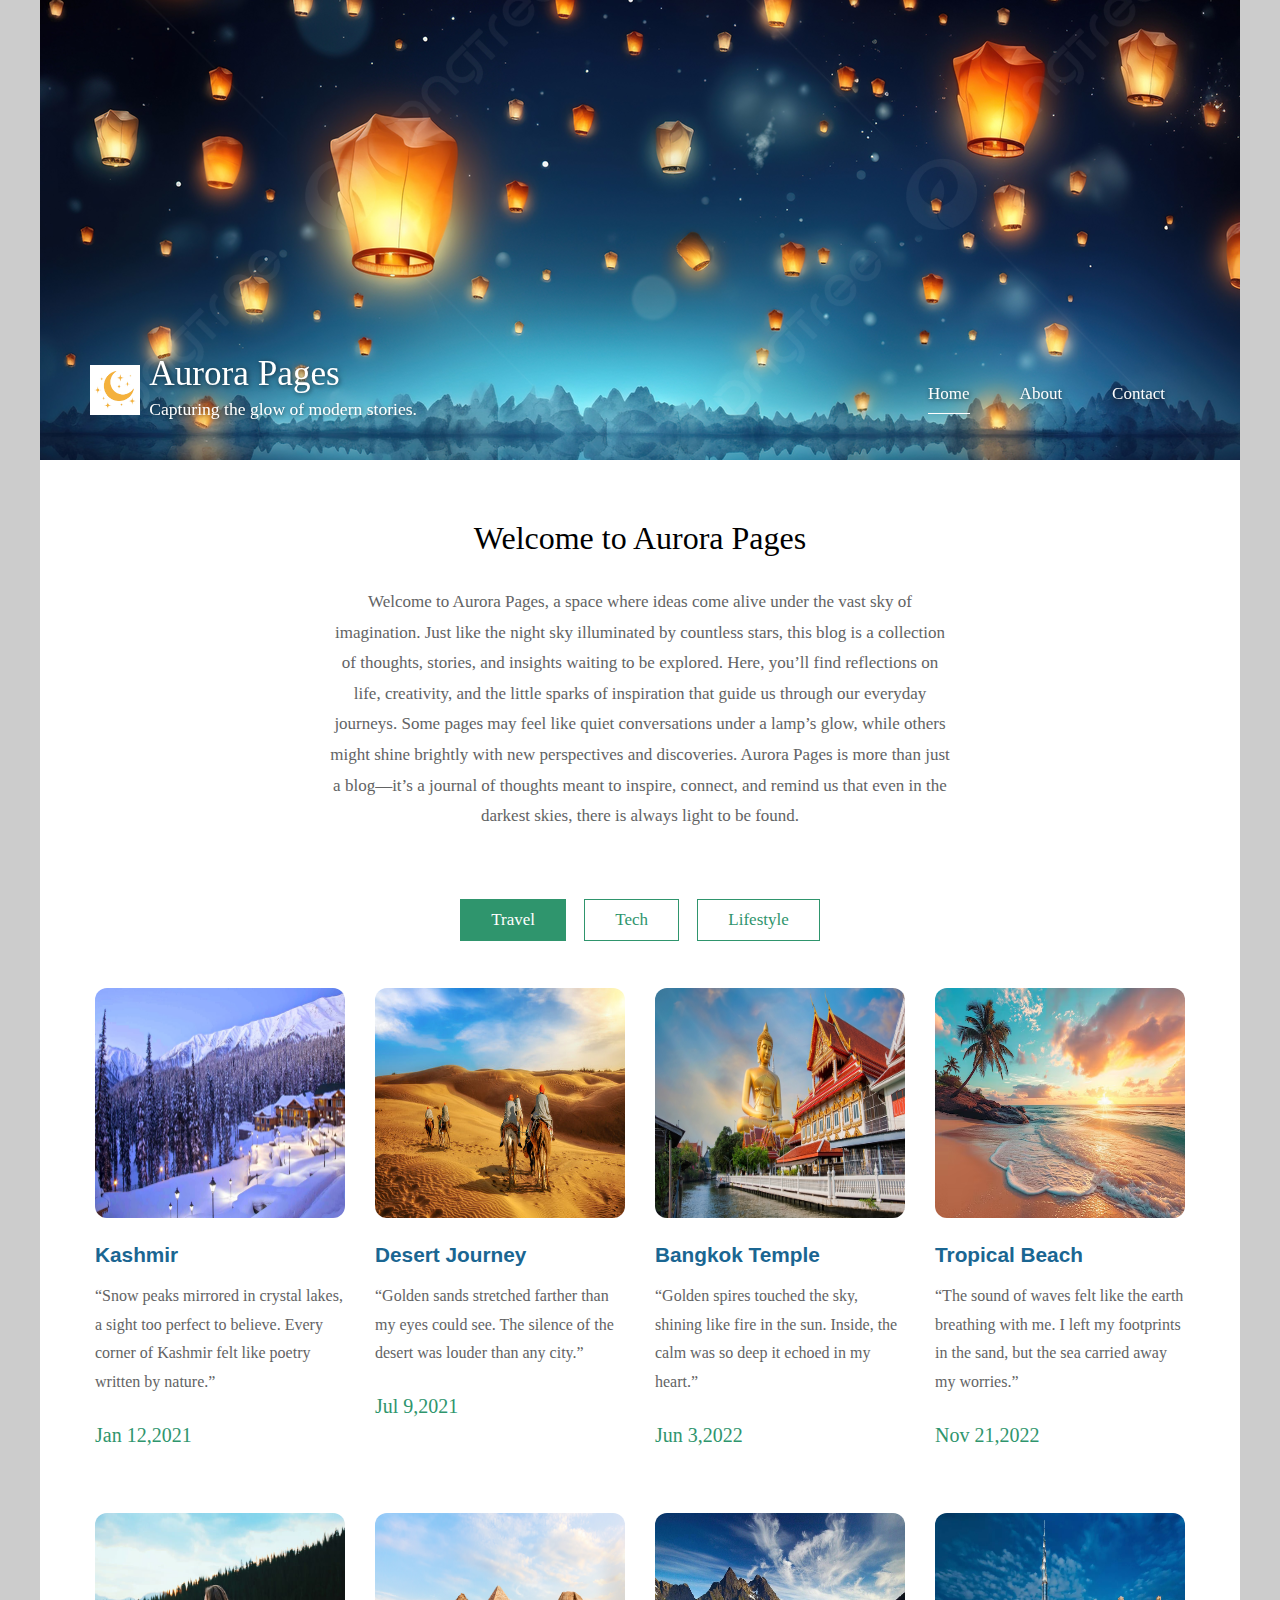
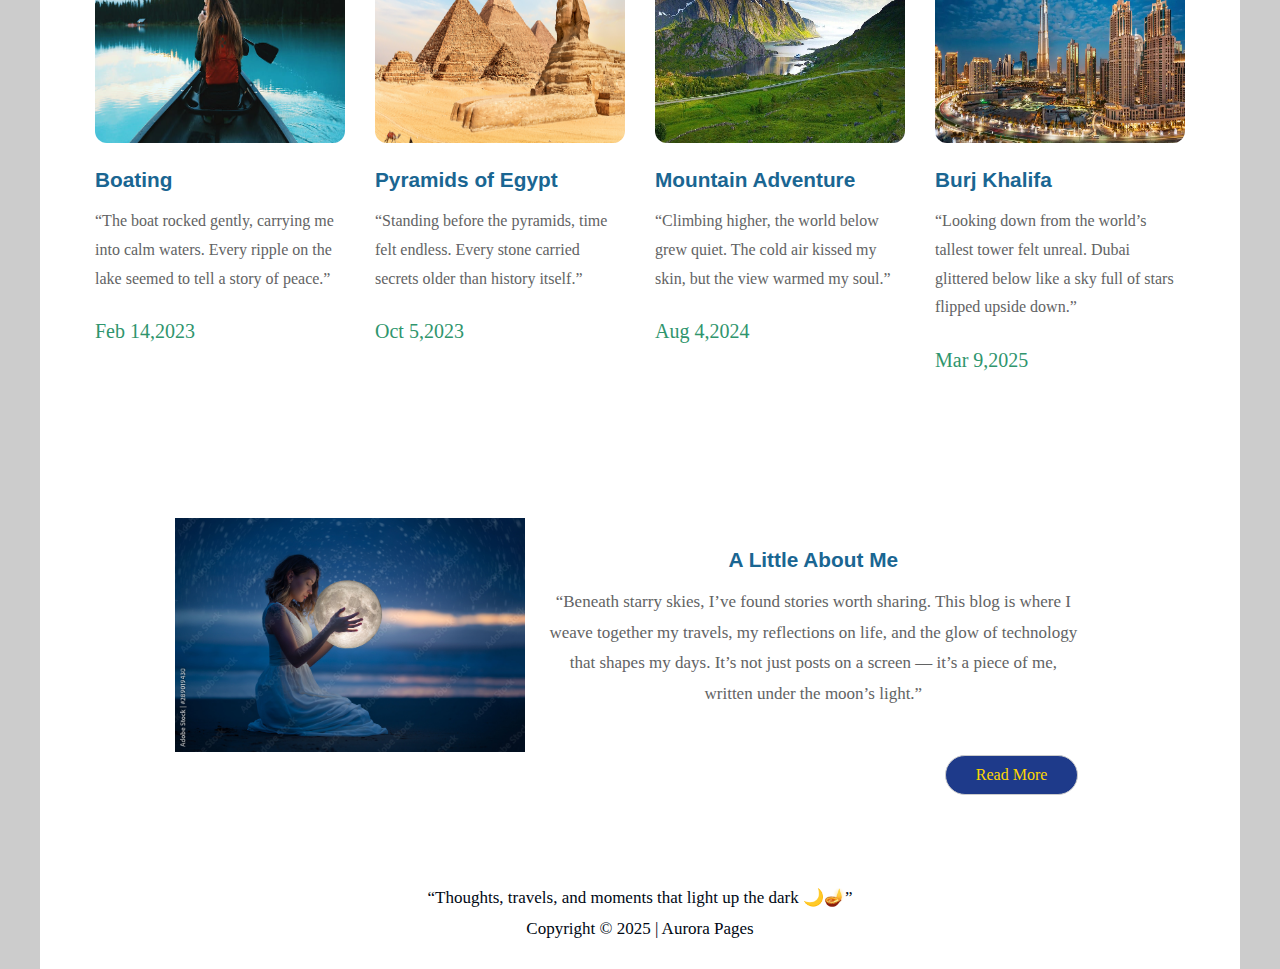
<file: index.html>
<!DOCTYPE html>
<html>

<head>
	<meta charset="UTF-8" />
    <meta name="viewport" content="width=device-width, initial-scale=1.0" />
    <meta http-equiv="X-UA-Compatible" content="ie=edge" />
    <title>Aurora Pages</title>
	<link rel="icon" href="img/moonlogo.jpg">
    <link href="https://fonts.googleapis.com/css?family=Open+Sans:400" rel="stylesheet" />    
	<link href="css/templatemo-style.css" rel="stylesheet" />
</head>
<!--

Simple House

https://templatemo.com/tm-539-simple-house

-->
<body class="body"> 

	<div class="container">
	<!-- Top box -->
		<!-- Logo & Site Name -->
		<div class="placeholder">
			<div class="parallax-window" data-parallax="scroll" data-image-src="img/front-banner1.jpg">
				<div class="tm-header">
					<div class="row tm-header-inner">
						<div class="col-md-6 col-12">
							<img src="img/moonlogo.jpg" width="50x50" alt="Logo" class="tm-site-logo" /> 
							<div class="tm-site-text-box">
								<h1 class="tm-site-title site-name">Aurora Pages</h1>
								<h6 class="tm-site-description site-name tag">Capturing the glow of modern stories.</h6>	
							</div>
						</div>
						<nav class="col-md-6 col-12 tm-nav">
							<ul class="tm-nav-ul site-name">
								<li class="tm-nav-li navbar"><a href="index.html" class="tm-nav-link active">Home</a></li>
								<li class="tm-nav-li navbar"><a href="about.html" class="tm-nav-link">About</a></li>
								<li class="tm-nav-li navbar"><a href="contact.html" class="tm-nav-link">Contact</a></li>
							</ul>
						</nav>	
					</div>
				</div>
			</div>
		</div>

		<main>
			<header class="row tm-welcome-section">
				<h2 class="col-12 text-center tm-section-title">Welcome to Aurora Pages</h2>
				<p class="col-12 text-center">Welcome to Aurora Pages, a space where ideas come alive under the vast sky of imagination. Just like the night sky illuminated by countless stars, this blog is a collection of thoughts, stories, and insights waiting to be explored.

Here, you’ll find reflections on life, creativity, and the little sparks of inspiration that guide us through our everyday journeys. Some pages may feel like quiet conversations under a lamp’s glow, while others might shine brightly with new perspectives and discoveries.

Aurora Pages is more than just a blog—it’s a journal of thoughts meant to inspire, connect, and remind us that even in the darkest skies, there is always light to be found.</p>
			</header>
			
			<div class="tm-paging-links">
				<nav>
					<ul>
						<li class="tm-paging-item"><a href="#" class="tm-paging-link active">Travel</a></li>
						<li class="tm-paging-item"><a href="#" class="tm-paging-link">Tech</a></li>
						<li class="tm-paging-item"><a href="#" class="tm-paging-link">Lifestyle</a></li>
					</ul>
				</nav>
			</div>

			<!-- Gallery -->
			<div class="row tm-gallery">
				<!-- gallery page 1 -->
				<div id="tm-gallery-page-pizza" class="tm-gallery-page">
					<article class="col-lg-3 col-md-4 col-sm-6 col-12 tm-gallery-item">
						<figure>
							<img src="img/kashmir.jpg" alt="Image" class="img-fluid tm-gallery-img" />
							<figcaption>
								<h4 class="tm-gallery-title">Kashmir</h4>
								<p class="tm-gallery-description">“Snow peaks mirrored in crystal lakes, a sight too perfect to believe.
Every corner of Kashmir felt like poetry written by nature.”</p>
								<p class="tm-gallery-price">Jan 12,2021</p>
							</figcaption>
						</figure>
					</article>
					<article class="col-lg-3 col-md-4 col-sm-6 col-12 tm-gallery-item">
						<figure>
							<img src="img/desert.jpg" alt="Image" class="img-fluid tm-gallery-img" />
							<figcaption>
								<h4 class="tm-gallery-title">Desert Journey</h4>
								<p class="tm-gallery-description">“Golden sands stretched farther than my eyes could see.
The silence of the desert was louder than any city.”</p>
								<p class="tm-gallery-price">Jul 9,2021</p>
							</figcaption>
						</figure>
					</article>
					<article class="col-lg-3 col-md-4 col-sm-6 col-12 tm-gallery-item">
						<figure>
							<img src="img/bangkok.jpg" alt="Image" class="img-fluid tm-gallery-img" />
							<figcaption>
								<h4 class="tm-gallery-title">Bangkok Temple</h4>
								<p class="tm-gallery-description">“Golden spires touched the sky, shining like fire in the sun.
Inside, the calm was so deep it echoed in my heart.”</p>
								<p class="tm-gallery-price">Jun 3,2022</p>
							</figcaption>
						</figure>
					</article>
					<article class="col-lg-3 col-md-4 col-sm-6 col-12 tm-gallery-item">
						<figure>
							<img src="img/beach.avif" alt="Image" class="img-fluid tm-gallery-img" />
							<figcaption>
								<h4 class="tm-gallery-title">Tropical Beach</h4>
								<p class="tm-gallery-description">“The sound of waves felt like the earth breathing with me.
I left my footprints in the sand, but the sea carried away my worries.”</p>
								<p class="tm-gallery-price">Nov 21,2022</p>
							</figcaption>
						</figure>
					</article>
					<article class="col-lg-3 col-md-4 col-sm-6 col-12 tm-gallery-item">
						<figure>
							<img src="img/boating.jpg" alt="Image" class="img-fluid tm-gallery-img" />
							<figcaption>
								<h4 class="tm-gallery-title">Boating</h4>
								<p class="tm-gallery-description">“The boat rocked gently, carrying me into calm waters.
Every ripple on the lake seemed to tell a story of peace.”</p>
								<p class="tm-gallery-price">Feb 14,2023</p>
							</figcaption>
						</figure>
					</article>
					<article class="col-lg-3 col-md-4 col-sm-6 col-12 tm-gallery-item">
						<figure>
							<img src="img/pyramid.jpg" alt="Image" class="img-fluid tm-gallery-img" />
							<figcaption>
								<h4 class="tm-gallery-title">Pyramids of Egypt</h4>
								<p class="tm-gallery-description">“Standing before the pyramids, time felt endless.
Every stone carried secrets older than history itself.”</p>
								<p class="tm-gallery-price">Oct 5,2023</p>
							</figcaption>
						</figure>
					</article>
					<article class="col-lg-3 col-md-4 col-sm-6 col-12 tm-gallery-item">
						<figure>
							<img src="img/mountain.jpg" alt="Image" class="img-fluid tm-gallery-img" />
							<figcaption>
								<h4 class="tm-gallery-title">Mountain Adventure</h4>
								<p class="tm-gallery-description">“Climbing higher, the world below grew quiet.
The cold air kissed my skin, but the view warmed my soul.”</p>
								<p class="tm-gallery-price">Aug 4,2024</p>
							</figcaption>
						</figure>
					</article>
					<article class="col-lg-3 col-md-4 col-sm-6 col-12 tm-gallery-item">
						<figure>
							<img src="img/burjkhalifa.webp" alt="Image" class="img-fluid tm-gallery-img" />
							<figcaption>
								<h4 class="tm-gallery-title">Burj Khalifa</h4>
								<p class="tm-gallery-description">“Looking down from the world’s tallest tower felt unreal.
Dubai glittered below like a sky full of stars flipped upside down.”</p>
								<p class="tm-gallery-price">Mar 9,2025</p>
							</figcaption>
						</figure>
					</article>
				</div> <!-- gallery page 1 -->
				
				
			</div>
			<div class="tm-section tm-container-inner  home-moon-img ">
				<div class="row">
					<div class="col-md-4">
						<figure class="tm-description-figure">
							<img src="img/moon.jpg" alt="Image" class="img-fluid" />
						</figure>
					</div>
					<div class="col-md-6">
						<div class="tm-description-box"> 
							<h4 class="tm-gallery-title">A Little About Me</h4>
							<p class="tm-mb-45 little-me">“Beneath starry skies, I’ve found stories worth sharing.
This blog is where I weave together my travels, my reflections on life, and the glow of technology that shapes my days.
It’s not just posts on a screen — it’s a piece of me, written under the moon’s light.”</p>
							<a href="about.html" class="tm-btn tm-btn-default tm-right read-more-btn">Read More</a>
						</div>
					</div>
				</div>
			</div>
		</main>

		<footer class="tm-footer contact-footer text-center">
			<p>“Thoughts, travels, and moments that light up the dark 🌙🪔”</p>
			<p>Copyright &copy; 2025
            
            | Aurora Pages</p>
		</footer>
	</div>
	<script src="js/jquery.min.js"></script>
	<script src="js/parallax.min.js"></script>
	<script>
		$(document).ready(function(){
			// Handle click on paging links
			$('.tm-paging-link').click(function(e){
				e.preventDefault();
				
				var page = $(this).text().toLowerCase();
				$('.tm-gallery-page').addClass('hidden');
				$('#tm-gallery-page-' + page).removeClass('hidden');
				$('.tm-paging-link').removeClass('active');
				$(this).addClass("active");
			});
		});
	</script>
</body>

</html>
</file>
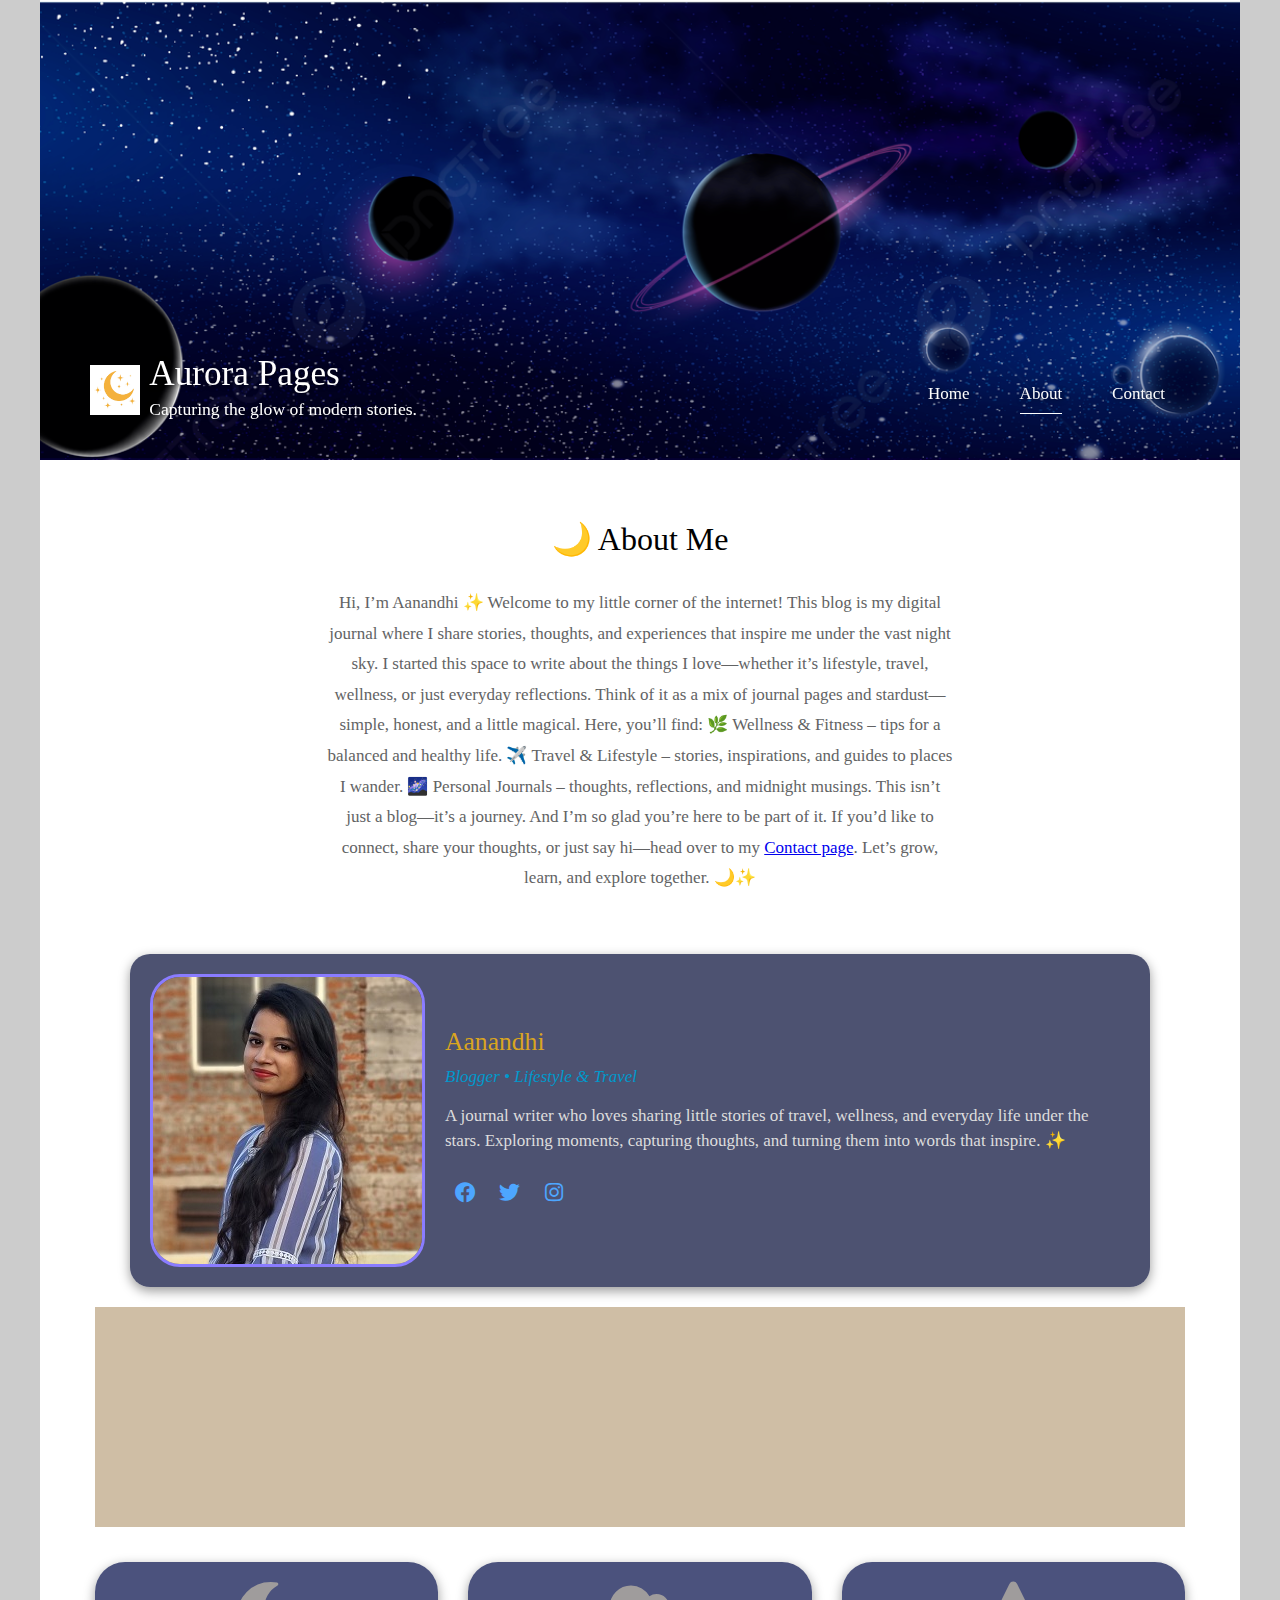
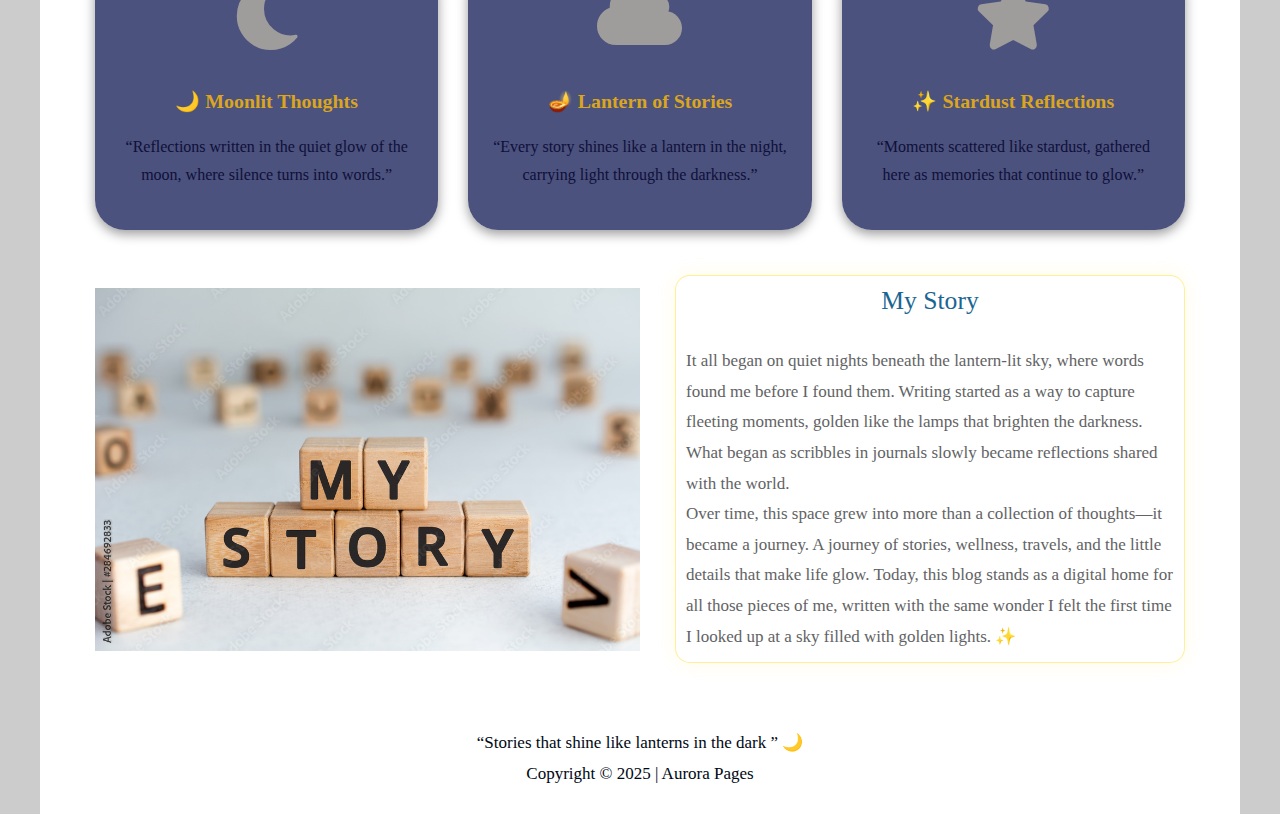
<file: about.html>
<!DOCTYPE html>
<html>

<head>
	<meta charset="UTF-8" />
    <meta name="viewport" content="width=device-width, initial-scale=1.0" />
    <meta http-equiv="X-UA-Compatible" content="ie=edge" />
    <title>Aurora Pages-Blog</title>
	<link rel="icon" href="img/moonlogo.jpg">
    <link href="https://fonts.googleapis.com/css?family=Open+Sans:300,400" rel="stylesheet" />
    <link href="css/all.min.css" rel="stylesheet" />
	<link href="css/templatemo-style.css" rel="stylesheet" />
</head>
<!--

Simple House

https://templatemo.com/tm-539-simple-house

-->
<body> 

	<div class="container">
	<!-- Top box -->
		<!-- Logo & Site Name -->
		<div class="placeholder">
			<div class="parallax-window" data-parallax="scroll" data-image-src="img/banner6.jpg">
				<div class="tm-header">
					<div class="row tm-header-inner">
						<div class="col-md-6 col-12">
							<img src="img/moonlogo.jpg" width="50x50" alt="Logo" class="tm-site-logo" /> 
							<div class="tm-site-text-box">
								<h1 class="tm-site-title site-name">Aurora Pages</h1>
								<h6 class="tm-site-description site-name tag">Capturing the glow of modern stories.</h6>	
							</div>
						</div>
						<nav class="col-md-6 col-12 tm-nav">
							<ul class="tm-nav-ul site-name">
								<li class="tm-nav-li navbar"><a href="index.html" class="tm-nav-link">Home</a></li>
								<li class="tm-nav-li navbar"><a href="about.html" class="tm-nav-link active">About</a></li>
								<li class="tm-nav-li navbar"><a href="contact.html" class="tm-nav-link">Contact</a></li>
							</ul>
						</nav>	
					</div>
				</div>
			</div>
		</div>

		<main>
			<header class="row tm-welcome-section">
				<h2 class="col-12 text-center tm-section-title">🌙 About Me</h2>
				<p class="col-12 text-center">Hi, I’m Aanandhi ✨

Welcome to my little corner of the internet! This blog is my digital journal where I share stories, thoughts, and experiences that inspire me under the vast night sky.

I started this space to write about the things I love—whether it’s lifestyle, travel, wellness, or just everyday reflections. Think of it as a mix of journal pages and stardust—simple, honest, and a little magical.

Here, you’ll find:

🌿 Wellness & Fitness – tips for a balanced and healthy life.

✈️ Travel & Lifestyle – stories, inspirations, and guides to places I wander.

🌌 Personal Journals – thoughts, reflections, and midnight musings.

This isn’t just a blog—it’s a journey. And I’m so glad you’re here to be part of it.

If you’d like to connect, share your thoughts, or just say hi—head over to my <a href="contact.html">Contact page</a>.
Let’s grow, learn, and explore together. 🌙✨</p>
			</header>

			<div class="tm-container-inner tm-persons">
				<div class="row">
					<article class="col-lg-12 my-details">
						<figure class="tm-person">
							<img src="img/new.jpg" alt="Image" class="img-fluid tm-person-img" />
							<figcaption class="tm-person-description">
								<h4 class="tm-person-name">Aanandhi</h4>
								<p class="tm-person-title">Blogger • Lifestyle & Travel</p>
								<p class="tm-person-about">A journal writer who loves sharing little stories of travel, wellness,  
									and everyday life under the stars. Exploring moments, capturing thoughts,
									and turning them into words that inspire. ✨</p>
								<div>
									<a href="https://fb.com" class="tm-social-link"><i class="fab fa-facebook tm-social-icon"></i></a>
									<a href="https://twitter.com" class="tm-social-link"><i class="fab fa-twitter tm-social-icon"></i></a>
									<a href="https://instagram.com" class="tm-social-link"><i class="fab fa-instagram tm-social-icon"></i></a>
								</div>
							</figcaption>
						</figure>
					</article>
					
				</div>
			</div>
			<div class="tm-container-inner tm-featured-image">
				<div class="row">
					<div class="col-12">
						<div class="placeholder-2">
							<div class="parallax-window-2" data-parallax="scroll" data-image-src="img/banner6.jpg"></div>		
						</div>
					</div>
				</div>
			</div>
			<div class="tm-container-inner tm-features">
				<div class="row">
					<div class="col-lg-4">
						<div class="tm-feature">
							<i class="fas fa-4x fa-moon tm-feature-icon"></i>
							<h3 class="icon-character">🌙 Moonlit Thoughts</h3>
							<p class="tm-feature-description">
“Reflections written in the quiet glow of the moon, where silence turns into words.”</p>
							
						</div>
					</div>
					<div class="col-lg-4">
						<div class="tm-feature">
							<i class="fas fa-4x fa-cloud tm-feature-icon"></i>
							<h3 class="icon-character">🪔 Lantern of Stories</h3>
							<p class="tm-feature-description">
“Every story shines like a lantern in the night, carrying light through the darkness.”</p>
						</div>
					</div>
					<div class="col-lg-4">
						<div class="tm-feature">
							<i class="fas fa-4x fa-star tm-feature-icon"></i>
							<h3 class="icon-character">✨ Stardust Reflections</h3>
							<p class="tm-feature-description">
“Moments scattered like stardust, gathered here as memories that continue to glow.”</p>
						</div>
					</div>
				</div>
			</div>
			<div class="tm-container-inner tm-history">
				<div class="row">
					<div class="col-12">
						<div class="tm-history-inner">
							<img src="img/story-img.jpg" alt="Image" class="img-fluid tm-history-img" />
							<div class="tm-history-text"> 
								<h4 class="tm-history-title">My Story</h4>
								<p class="history-text">
    It all began on quiet nights beneath the lantern-lit sky, where words found me before I found them.  
    Writing started as a way to capture fleeting moments, golden like the lamps that brighten the darkness.  
    What began as scribbles in journals slowly became reflections shared with the world.  
  </p>
  <p class="history-text">
    Over time, this space grew into more than a collection of thoughts—it became a journey.  
    A journey of stories, wellness, travels, and the little details that make life glow.  
    Today, this blog stands as a digital home for all those pieces of me, written with the same wonder  
    I felt the first time I looked up at a sky filled with golden lights. ✨
  </p>
							</div>
						</div>	
					</div>
				</div>
			</div>
		</main>

		<footer class="tm-footer contact-footer text-center">
			<p>“Stories that shine like lanterns in the dark ” 🌙</p>
			<p>Copyright &copy; 2025
            
            | Aurora Pages</p>
		</footer>
	</div>
	<script src="js/jquery.min.js"></script>
	<script src="js/parallax.min.js"></script>
</body>
</html>
</file>
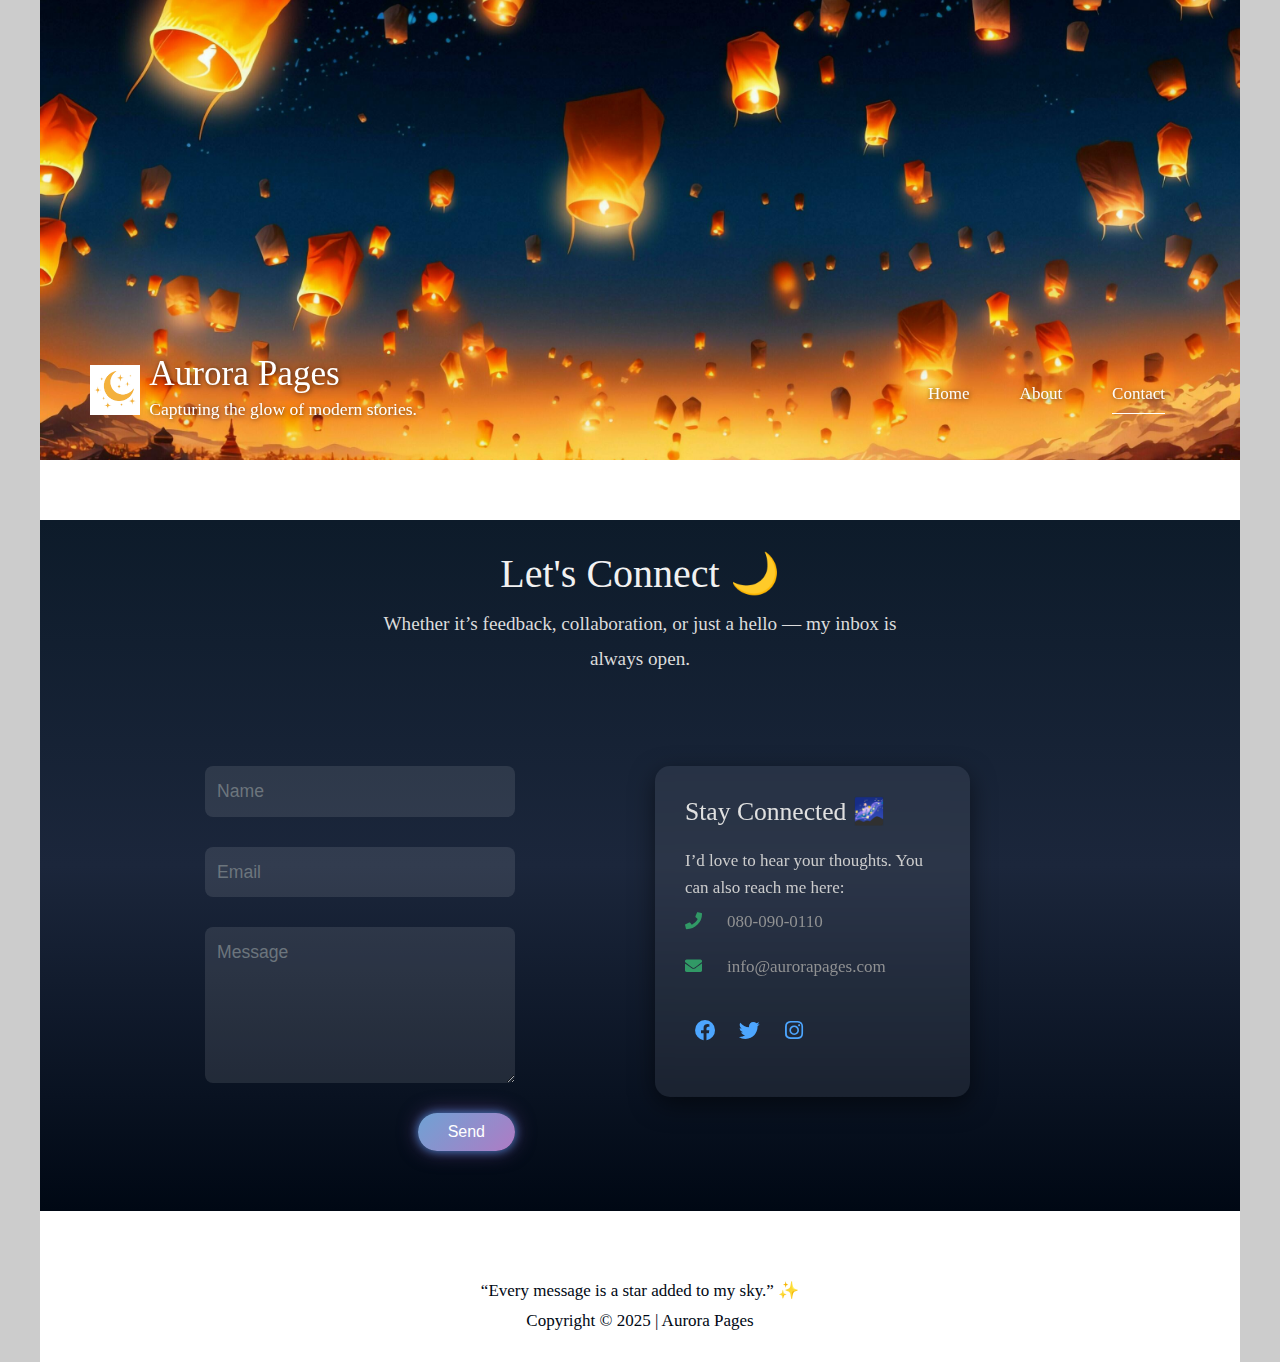
<file: contact.html>
<!DOCTYPE html>
<html>

<head>
	<meta charset="UTF-8" />
    <meta name="viewport" content="width=device-width, initial-scale=1.0" />
    <meta http-equiv="X-UA-Compatible" content="ie=edge" />
    <title>Aurora Pages-Blog</title>
	<link rel="icon" href="img/moonlogo.jpg">
    <link href="https://fonts.googleapis.com/css?family=Open+Sans:300,400" rel="stylesheet" />
    <link href="css/all.min.css" rel="stylesheet" />
	<link href="css/templatemo-style.css" rel="stylesheet" />
</head>
<!--

Simple House

https://templatemo.com/tm-539-simple-house

-->
<body> 

	<div class="container">
	<!-- Top box -->
		<!-- Logo & Site Name -->
		<div class="placeholder">
			<div class="parallax-window" data-parallax="scroll" data-image-src="img/banner7.jpg">
				<div class="tm-header">
					<div class="row tm-header-inner">
						<div class="col-md-6 col-12">
							<img src="img/moonlogo.jpg" width="50x50" alt="Logo" class="tm-site-logo" /> 
							<div class="tm-site-text-box">
								<h1 class="tm-site-title site-name">Aurora Pages</h1>
								<h6 class="tm-site-description site-name tag">Capturing the glow of modern stories.</h6>	
							</div>
						</div>
						<nav class="col-md-6 col-12 tm-nav">
							<ul class="tm-nav-ul site-name">
								<li class="tm-nav-li navbar"><a href="index.html" class="tm-nav-link">Home</a></li>
								<li class="tm-nav-li navbar"><a href="about.html" class="tm-nav-link">About</a></li>
								<li class="tm-nav-li navbar"><a href="contact.html" class="tm-nav-link active">Contact</a></li>
							</ul>
						</nav>	
					</div>
				</div>
			</div>
		</div>

		<main class="contact-page">
			<header class="row tm-welcome-section overlay">
				<h2 class="col-12 text-center tm-section-title">Let's Connect 🌙</h2>
				<p class="col-12 text-center">Whether it’s feedback, collaboration, or just a hello — my inbox is always open.</p>
			</header>

			<div class="tm-container-inner-2 tm-contact-section">
				<div class="row">
					<div class="col-md-6">
						<form action="" method="POST" class="tm-contact-form">
					        <div class="form-group">
					          <input type="text" name="name" class="form-control" placeholder="Name" required="" />
					        </div>
					        
					        <div class="form-group">
					          <input type="email" name="email" class="form-control" placeholder="Email" required="" />
					        </div>
				
					        <div class="form-group">
					          <textarea rows="5" name="message" class="form-control" placeholder="Message" required=""></textarea>
					        </div>
					
					        <div class="form-group tm-d-flex">
					          <button type="submit" class="tm-btn tm-btn-right send-btn">
					            Send
					          </button>
					        </div>
						</form>
					</div>
					<div class="col-md-6">
						<div class="tm-address-box contact-note">
							<h4 class="tm-info-title tm-text-light">Stay Connected 🌌</h4>
							<p class="contact-tag">I’d love to hear your thoughts. You can also reach me here:</p>
							
							<a href="tel:080-090-0110" class="tm-contact-link">
								<i class="fas fa-phone tm-contact-icon"></i>080-090-0110
							</a>
							<a href="mailto:info@company.co" class="tm-contact-link">
								<i class="fas fa-envelope tm-contact-icon"></i>info@aurorapages.com
							</a>
							<div class="tm-contact-social">
								<a href="https://fb.com/templatemo" class="tm-social-link"><i class="fab fa-facebook tm-social-icon"></i></a>
								<a href="#" class="tm-social-link"><i class="fab fa-twitter tm-social-icon"></i></a>
								<a href="#" class="tm-social-link"><i class="fab fa-instagram tm-social-icon"></i></a>
							</div>
						</div>
					</div>
				</div>
			</div>

			
			
		</main>

		<footer class="tm-footer contact-footer text-center">
			<p>“Every message is a star added to my sky.” ✨</p>
			<p>Copyright &copy; 2025
            
            | Aurora Pages</p>
		</footer>
	</div>
	<script src="js/jquery.min.js"></script>
	<script src="js/parallax.min.js"></script>
	<script>
		$(document).ready(function(){
			var acc = document.getElementsByClassName("accordion");
			var i;
			
			for (i = 0; i < acc.length; i++) {
			  acc[i].addEventListener("click", function() {
			    this.classList.toggle("active");
			    var panel = this.nextElementSibling;
			    if (panel.style.maxHeight) {
			      panel.style.maxHeight = null;
			    } else {
			      panel.style.maxHeight = panel.scrollHeight + "px";
			    }
			  });
			}	
		});
	</script>
</body>
</html>
</file>
<file: css/templatemo-style.css>
/*

Simple House

https://templatemo.com/tm-539-simple-house

*/

ul, nav, body, h1, h2, h4, h6, p, figure {
  margin: 0;
  padding: 0;
}
.body{
  font-family: "lora";
  overflow-x: hidden;
}
.site-name{
  text-shadow: 1px 1px 5px 
  rgba(0,0,0,0.6);
}

.navbar a {
  color: #fdfdfd;
  transition: 0.3s;
}
.navbar a:hover {
  color: #ffffff;
  text-shadow: 0 0 6px gold;
}
.dropdown{
  background-color: transparent !important;
}
.category-btn{
  color: #fdfdfd;
  font-size: 18px;
  transition: 0.3s;
}
.overlay{
  background: transparent;
  display: inline-block;
  padding: 30px 50px;
  border-radius: 15px;
}
.overlay h2{
  font-family: 'Playfair Display', serif;
  font-size: 2.5rem;
  margin-bottom: 10px;
}
.overlay p {
  font-family: 'Dancing Script', cursive;
  font-size: 1.2rem;
  color: #dcdcdc;
}
.contact-note{
  flex: 1;
  min-width: 300px;
  background: rgba(255, 255, 255, 0.07);
  backdrop-filter: blur(8px);
  padding: 30px;
  border-radius: 15px;
  box-shadow: 0 8px 25px rgba(0,0,0,0.5);
}
.tm-contact-form input, .tm-contact-form textarea{
  width: 100%;
  padding: 12px;
  margin-bottom: 15px;
  border: none;
  border-radius: 8px;
  font-family: 'Poppins', sans-serif;
  background: rgba(255,255,255,0.1);
  color: #aaa;
}
.send-btn{
  background: linear-gradient(135deg, #6fa2d4, #af7bc4);
  color: #fff;
  border: none;
  padding: 12px 25px;
  border-radius: 30px;
  font-size: 1rem;
  cursor: pointer;
  transition: 0.4s ease;
  box-shadow: 0 0 10px rgba(77,166,255,0.7), 0 0 20px rgba(155,89,182,0.5);
}
.send-btn:hover{
  background: linear-gradient(135deg, #00d9ff, #4da6ff);
  box-shadow: 0 0 20px rgba(0,217,255,0.9), 0 0 40px rgba(77,166,255,0.8);
}

.contact-page{
  background: linear-gradient(180deg, #0d1b2a, #1b263b, #000814);
  color: #f1f1f1;
}
a, button { transition: all 0.3s ease; }

/* Bootstrap grid system  */

html {
  box-sizing: border-box;
  -ms-overflow-style: scrollbar;
}

*,
*::before,
*::after {
  box-sizing: inherit;
}

.container {
  width: 100%;
  max-width: 1200px;
  margin-right: auto;
  margin-left: auto;
}

.tm-container-inner,
.tm-container-inner-2 {
  padding-left: 15px;
  padding-right: 15px;
}

.row {
  display: -ms-flexbox;
  display: flex;
  -ms-flex-wrap: wrap;
  flex-wrap: wrap;
  margin-left: -15px;
  margin-right: -15px;
}

.col-lg-3,
.col-lg-4,
.col-lg-6,
.col-md-4,
.col-md-6,
.col-sm-6, 
.col-12 {
  position: relative;
  width: 100%;
  padding-right: 15px;
  padding-left: 15px;
}

.col-12 {
  -ms-flex: 0 0 100%;
  flex: 0 0 100%;
  max-width: 100%;
}

@media (min-width: 576px) {
  .col-sm-6 {
    -ms-flex: 0 0 50%;
    flex: 0 0 50%;
    max-width: 50%;
  }
}

@media (min-width: 768px) {
  .col-md-4 {
    -ms-flex: 0 0 33.333333%;
    flex: 0 0 33.333333%;
    max-width: 33.333333%;
  }
  
  .col-md-6 {
    -ms-flex: 0 0 50%;
    flex: 0 0 50%;
    max-width: 50%;
  }
}

@media (min-width: 992px) {
  .col-lg-3 {
    -ms-flex: 0 0 25%;
    flex: 0 0 25%;
    max-width: 25%;
  }
  
  .col-lg-4 {
    -ms-flex: 0 0 33.333333%;
    flex: 0 0 33.333333%;
    max-width: 33.333333%;
  }
  
  .col-lg-6 {
    -ms-flex: 0 0 50%;
    flex: 0 0 50%;
    max-width: 50%;
  }
}

/*
  primary: #2D99CC
  success: #319966
  danger: #993332
*/

.tm-btn {
  display: inline-block;
  font-size: 1rem;
  width: auto;
  padding: 10px 30px;
  text-decoration: none;
  cursor: pointer;
  border: 0;
}
.tag{
  font-family: 'dancing script',cursive;
}
.tm-btn-default {
  border: 1px solid #ccc;
  background-color: transparent;
  color: #626364;
}

.tm-btn-default:hover,
.tm-btn-default:focus {
  color: white;
  background-color: #98999A;
}

.tm-btn-primary {
  background-color: #2D99CC;
  color: white;
}

.tm-btn-primary:hover,
.tm-btn-primary:focus {
  background-color: #1b6f96;
}

.tm-btn-success {
  background-color: #319966;
  color: white;
}

.tm-btn-success:hover,
.tm-btn-success:focus {
  background-color: #1d6e46;
}

.tm-btn-danger {
  background-color: #993332;
  color: white;
}

.tm-btn-danger:hover,
.tm-btn-danger:focus {
  background-color: #752423;
}

.tm-mb-45 {
  margin-bottom: 45px;
}

.tm-mb-p {
    margin-bottom: 20px;
}

.tm-text-success {
  color: #319966;
}

.text-center {
  text-align: center;
}

.hidden {
  display: none !important;
}

.img-fluid {
  max-width: 100%;
  height: auto;
}

body {
  font-family: 'Open Sans', Arial, sans-serif;
  font-size: 17px;
  background-color: #ccc;
  overflow-x: hidden;
}

.container {
  background-color: white;
}

p, address {
  color: #626364;
  line-height: 1.8;
}

/* Set width and height in JS */
.placeholder {
  width: 100%;
  min-height: 460px;
  background-color: #556E5B;
}

.placeholder-2 {
  width: 100%;
  min-height: 220px;
  background-color: #CFBEA5;
  position: relative;
  z-index: 998;
}

.parallax-window {
  min-height: 460px;
  background: transparent;
  position: relative;
}

.parallax-window-2 {
  min-height: 220px;
  width: 100%;
  margin-left: auto;
  margin-right: auto;
  background: transparent;
  position: relative;
}

.parallax-mirror {
  z-index: 999 !important;
}

.tm-header {
  position: absolute;
  bottom: 0;
  left: 0;
  width: 100%;
  color: white;
  z-index: 1000;
}

.tm-header-inner {
  padding: 40px 50px;
}

@media (max-width: 991px) {
  .tm-header-inner {
    padding: 30px 15px;
  }
}

.tm-site-logo {
  display: inline-block;
  margin-right: 5px;
}

.tm-site-text-box {
  display: inline-block;
}

.tm-site-title {
  font-size: 2.2rem;
  font-weight: 400;
  margin-bottom: 5px;
}

.tm-site-description {
  font-size: 1.1rem;
  font-weight: 400;
}

.tm-nav {
  text-align: right;
  margin-top: 30px;
}

.tm-nav-ul {
  display: flex;
  justify-content: flex-end;
}

.tm-nav-li {
  list-style: none;
  display: block;
  margin-bottom: 0;
  padding-right: 25px;
  padding-left: 25px;
}

@media (max-width: 991px) {
  .tm-nav-li {
    padding-right: 15px;
    padding-left: 15px;
  }
}

.tm-nav-link {
  color: white;
  text-decoration: none;
  padding-bottom: 10px;
}

.tm-nav-link.active,.category-btn
.tm-nav-link:hover {
  border-bottom: 1px solid white;
}

.tm-welcome-section {
  margin: 60px auto;
  max-width: 655px;
}

.tm-section-title {
  font-size: 2rem;
  font-weight: 400;
  margin-bottom: 30px;
}

.tm-gallery {
  margin-bottom: 80px;
}
.tm-gallery-title{
  font-weight: bold !important;
  font-family: 'Segoe UI', Tahoma, Geneva, Verdana, sans-serif;
}

.tm-gallery-page {
  max-width: 280px;
  margin-left: auto;
  margin-right: auto;
  display: -ms-flexbox;
  display: flex;
  -ms-flex-wrap: wrap;
  flex-wrap: wrap;
}

.tm-gallery-description {
  font-size: 1rem;
}

.tm-section,
.tm-container-inner,
.tm-container-inner-2 {
  margin-left: auto;
  margin-right: auto;
}
.read-more-btn{
  background-color: #1E3A8A;
  color: #FFD700;
  border-radius: 30px;
}
.read-more-btn:hover{
  background-color: #2563EB;   /* brighter blue on hover */
  color: #f0f0f0;
}

/* Small devices (landscape phones, 576px and up) */
@media (min-width: 576px) {
  .tm-gallery-page {
    max-width: 560px;
  }
}

/* Medium devices (tablets, 768px and up) */
@media (min-width: 768px) {
  .tm-gallery-page,
  .tm-section,
  .tm-container-inner,
  .tm-container-inner-2 {
    max-width: 840px;
  }
}

/* Large devices (desktops, 992px and up) */
@media (min-width: 992px) {
  .tm-gallery-page,
  .tm-section {
    max-width: 1120px;
  }
  
  .tm-container-inner {
    max-width: 1120px;
  }
  
  .tm-container-inner-2 {
    max-width: 900px;
  }
}

.tm-gallery-item {
  max-width: 280px;
}

.tm-gallery-img {
  margin-bottom: 20px;
  height: 230px;
  border-radius: 12px;
  transition: transform 0.3s ease;
}

.tm-gallery-img:hover {
  cursor: pointer;
  box-shadow: 0 0 20px rgba(59, 130, 246, 0.8);
  transform: rotate(-2deg) scale(1.03);
}


.tm-gallery-title {
  font-size: 1.3rem;
  font-weight: 400;
  color: #1A6692;
  margin-bottom: 15px;
}

.tm-gallery-description {
  margin-bottom: 20px;
}

.tm-gallery-price {
  font-size: 1.25rem;
  color: #2F956D;
  margin-bottom: 60px;
}

.tm-paging-links {
  text-align: center;
  margin-bottom: 40px;
}

.tm-paging-item {
  list-style: none;
  display: inline-block;
  border: 1px solid #2F956D;
  margin: 7px;
}

.tm-paging-link {
  padding: 10px 30px;
  display: flex;
  align-items: center;
  justify-content: center;
  text-decoration: none;
  color: #2F956D;
  background-color: transparent;
}

.tm-paging-link.active,
.tm-paging-link:hover {
  background-color: #2F956D;
  color: white;
}

.tm-description-figure {
  text-align: center; 
  height: 300px; 
  width: 350px;
}
.home-moon-img{
  text-align: center;
  width: 100%;
  margin-left: 10%;

}

.tm-description-box {
  margin-left: auto;
  margin-right: auto;
}

.tm-description-box {
  padding-left: 0;
  padding-right: 0;
  display: flex;
  flex-direction: column;
  margin-top: 30px;
  max-width: 530px;
}

@media (max-width: 600px) {
  .tm-description-box {
    padding-left: 5px;
    padding-right: 40px;
    margin-top: 0;
  }
    .home-moon-img{
  text-align: center;
  width: 100%;
  justify-content: center;
}
  
}

.tm-right {
  align-self: flex-end;
}

.tm-footer {
  padding: 25px 15px;
  margin-top: 40px;
}

.tm-footer a {
  color: #626364;
  text-decoration: none;
}

.tm-footer a:hover {
  color: #1A6692;
}

/* About */

.tm-persons {
  margin-bottom: 20px;
}
.my-details{
  margin: 0 50px 0 50px;
  background: rgba(33, 39, 77, 0.8); /* night sky vibe */
  padding: 20px;
  border-radius: 20px;
  box-shadow: 0 4px 12px rgba(0,0,0,0.4);
  color: #f5f5f5;
  height: fit-content;
}
.tm-person-img{
  object-fit: cover;
  border-radius: 30px;
  border: 3px solid #8a7cff;
  transition: transform 0.3s ease, box-shadow 0.3s ease;
}
.tm-person-img:hover {
  cursor: pointer;
  transform: scale(1.05); /* smooth zoom */
  box-shadow: 0 0 25px rgba(59, 130, 246, 0.8);
}

.tm-person {
  display: flex;
  align-items: center;
  justify-content: center;
}

.little-me{
  font-family: 'dancing script',cursive;
}

@media (max-width: 600px) {
  .tm-person {
    display: flex;
    flex-direction: column;
    flex-wrap: wrap;
  }
}

.tm-person-description {
  padding-left: 20px;
  padding-right: 20px;
}

.tm-person-name {
  font-size: 1.6rem;
  font-weight: 300;
  font-family: 'Dancing Script', cursive;
  color: goldenrod;
  margin-bottom: 5px;
  margin-top: 15px;
}

@media (max-width: 600px) {
  .tm-person-name,.tm-person-title {
    margin-top: 0;
    text-align: center;
  }
}

.tm-person-title {
  font-style: italic;
  color: #09C;
  margin-bottom: 10px;
}

.tm-person-about {
  margin-bottom: 20px;
  line-height: 1.5;
  color: #ddd;
  font-family: 'Dancing Script', cursive;
}

.tm-social-link {
  color: #4da6ff;
  display: inline-block;
  border-radius: 1px;
  background-color: transparent;
  font-size: 1.3rem;
  text-decoration: none;
  width: 40px;
  height: 40px;
  margin-top: 0;
  margin-bottom: 15px;
  transition: 0.3s;
}

.tm-social-link:hover {
  color: #9b59b6;
}

.tm-social-icon {
  display: flex;
  align-items: center;
  justify-content: center;
  width: 100%;
  height: 100%;
}

.tm-feature {
  text-align: center;
  padding: 20px 20px 5px 20px;
  box-shadow: 0 4px 12px rgba(0,0,0,0.4);
  color: goldenrod;
  border-radius: 30px;
  background: rgba(30, 39, 92, 0.8);
}

.tm-feature-icon {
  color: #9f9c9c;
  margin-bottom: 20px;
}

.tm-feature-description {
  margin-bottom: 35px;
  font-size: 1rem;
  color: rgb(15, 15, 58);
  font-family: 'dancing script', cursive;
}

.tm-features {
  margin-top: 35px;
}

.tm-history {
  margin-top: 45px;
}

.tm-history-inner {
  display: flex;
  align-items: center;
  justify-content: center;
  flex-direction: column;
}

.tm-history-img {
  max-width: 100%;
}

@media (min-width: 768px) {
 .tm-history-img {
    max-width: 50%;
  }
  
  .tm-history-inner {
    flex-direction: row;
  }
}

.tm-history-title {
  font-size: 1.6rem;
  font-weight: 300;
  color: #1A6692;
  margin-bottom: 30px;
  text-align: center;
}

.tm-history-text {
  max-width: 750px;
  margin: 3rem auto;
  padding: 10px;
  background: rgba(255, 255, 255, 0.05);
  border-radius: 15px;
  border: 1px solid rgba(255, 215, 0, 0.4);
  box-shadow: 0 0 20px rgba(255, 215, 0, 0.1);
}

.tm-history-description {
  margin-bottom: 40px;
}

@media (min-width: 768px) {
 .tm-history-text {
    max-width: auto;
    margin: 0 auto 0 35px;
  } 
}

/* Contact Page */
.tm-contact-form {
  max-width: 100%;
}

@media (min-width: 768px) {
 .tm-contact-form {
    max-width: 310px;
  } 
}

.tm-d-flex {
  display: flex;
  flex-direction: column;
}

body{
  font-family: "lora";
}

.tm-btn-right {
  align-self: flex-end;
}

.form-group {
  margin-bottom: 30px;
}

.form-control {
  display: block;
  width: 100%;
  padding: 0.375rem 0.75rem;
  font-size: 1.1rem;
  font-weight: 400;
  line-height: 1.5;
  color: #626364;
  background-color: #fff;
  background-clip: padding-box;
  border: 1px solid #ced4da;
  border-right: 0;
  border-top: 0;
  border-left: 0;
  border-radius: 0;
  transition: border-color 0.15s ease-in-out, box-shadow 0.15s ease-in-out;
}

.form-control::-ms-expand {
  background-color: transparent;
  border: 0;
}

.form-control:focus {
  color: #495057;
  background-color: #fff;
  border-color: #393386;
  outline: 0;
  box-shadow: 0 0 0 0.2rem rgba(0, 123, 255, 0.25);
}

.form-control::-webkit-input-placeholder {
  color: #6c757d;
  opacity: 1;
}

.form-control::-moz-placeholder {
  color: #6c757d;
  opacity: 1;
}

.form-control:-ms-input-placeholder {
  color: #6c757d;
  opacity: 1;
}

.form-control::-ms-input-placeholder {
  color: #6c757d;
  opacity: 1;
}

.form-control::placeholder {
  color: #6c757d;
  opacity: 1;
}

.tm-info-title {
  font-size: 1.6rem;
  font-weight: 300;
  margin-bottom: 20px;
}

.tm-address-box {
  max-width: 100%;
}

@media (min-width: 768px) {
 .tm-address-box {
    max-width: 315px;
  } 
}

.tm-contact-icon {
  display: inline-block;
  margin-right: 25px;
  color: #319966;
}
.contact-tag{
  color: #ccc;
  line-height: 1.6;
  margin-bottom: 10px;
}
.tm-contact-link {
  display: inline-block;
  color: #909192;
  margin-bottom: 25px;
  text-decoration: none;
}
.contact-note h4{
  font-family: 'Playfair Display', serif;
  margin-bottom: 20px;
  color: #e0e0e0;
}
.contact-footer p{
  color:  #000814;
}

.tm-contact-social {
  margin-top: 10px;
}

.tm-contact-section {
  padding-bottom: 30px;
}

.tm-info-section {
  padding-top: 30px;
}

.tm-accordion {
  padding-top: 40px;
}

/* https://www.w3schools.com/howto/howto_js_accordion.asp */
/* Style the buttons that are used to open and close the accordion panel */
.accordion {
  font-size: 1.2rem;
  font-family: 'Open Sans', Helevetica, Arial, sans-serif;
  color: #999;
  background-color: transparent;
  border: 1px solid #d0d0d0;
  margin-bottom: 17px;
  margin-top: 17px;
  cursor: pointer;
  padding: 10px 20px 6px;
  width: 100%;
  text-align: left;
  outline: none;
  transition: 0.4s;
}

/* Add a background color to the button if it is clicked on (add the .active class with JS), and when you move the mouse over it (hover) */
.accordion.active, .accordion:hover {
  color: #09C;
}

@keyframes changeIcon {
  0% {
    content: '\f0d9';
  }
  50% {
    color: white;
  }
  100% {
    content: "\f0d7";
  }
}

@keyframes changeIconBack {
  0% {
    content: '\f0d7';
  }
  50% {
    color: white;
  }
  100% {
    content: "\f0d9";
  }
}

.accordion:after {
  font-family: 'Font Awesome 5 Free';
  font-weight: 900;
  animation: changeIconBack 0.3s linear;
  content: '\f0d9';
  font-size: 2rem;
  color: #999;
  float: right;
  margin-left: 5px;
}

.accordion.active:after {
  animation: changeIcon 0.3s linear;
  content: '\f0d7';
}

/* Style the accordion panel. Note: hidden by default */
.panel {
  background-color: white;
  max-height: 0;
  overflow: hidden;
  transition: max-height 0.2s ease-out;
}

.panel p {
  padding: 5px 20px 30px;
}
</file>
